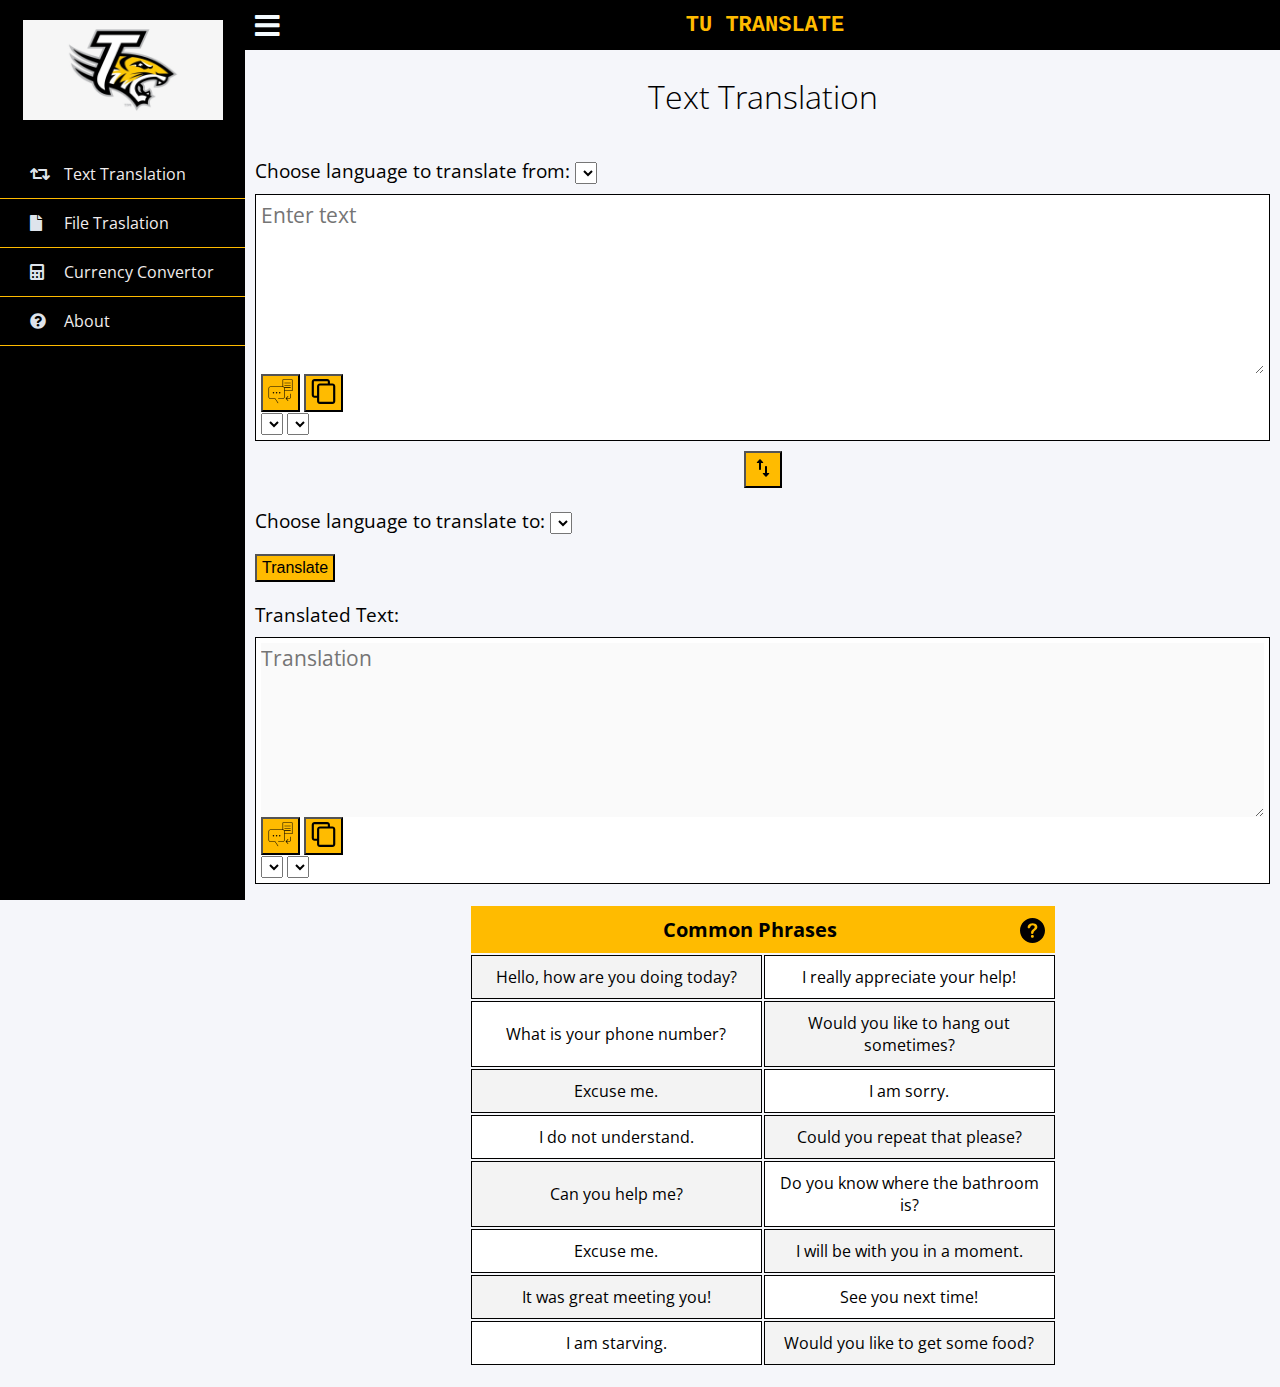
<file: index.html>
<!DOCTYPE html>
<html lang="en">
<head>
    <link rel="stylesheet" href="https://use.fontawesome.com/releases/v5.8.1/css/all.css"/>
    <link rel="stylesheet" href="https://overpass-30e2.kxcdn.com/overpass.css"/>
    <link rel="stylesheet" href="css/styles.css"/>
    <meta charset="UTF-8">
    <meta http-equiv="X-UA-Compatible" content="IE=edge">
    <meta name="viewport" content="width=device-width, initial-scale=1.0">
    <title>TU Translate</title>
    <script src="js/swapLanguages.js" type="text/javascript"></script>
    <script src="https://sdk.amazonaws.com/js/aws-sdk-2.1264.0.js"></script>
    <script src="js/translate.js"></script>
    <script src="js/textToSpeech.js"></script>
    <script src="js/copyToClipboard.js"></script>
</head>
<body>
	
    <script src="js/nav_bar.js" type="text/javascript"></script>
    
    <main>
        <h1>Text Translation</h1>
	
        <p>Choose language to translate from:
        <!-- 
            This select can be made so that every time the select value is changed, it translates the text.
            It works but the issue is we don't want to burn through characters since we're limited to 2 million.
            <select name="srcLang" id="srcLangSelect" onchange="translateUserText()"> -->
            <select name="srcLang" id="srcLangSelect">
            </select>
        </p> 
        <div id="srcTextAreaContainer" class="textAreaContainer">
            <!-- 
                This textarea can be made so that every time the user makes an input, it translates the text.
                It works but the issue is we don't want to burn through characters since we're limited to 2 million.
                <textarea id="userTextArea" name="userText" oninput="translateUserText()" 
                    style="width:100%; font-size: 16pt" rows="6" cols="60" placeholder=" Enter text"></textarea> -->
            <textarea id="userTextArea" name="userText" 
                rows="6" cols="60" placeholder="Enter text"></textarea>
            <div class="belowTextArea">
                <div>
                <button id="inputTTS" class="textToSpeechButton" onclick="speakText(userTextArea.value, srcVoiceLangSelect.value, srcVoiceNameSelect.id)" title="Text-to-speech">
                    <img src="svg\text-to-speech-svgrepo-com.svg" alt="Text-to-Speech"/></button>
                <button id="copyInputText" onclick="copyText(userTextArea.id)" title="Copy">
                    <img src="svg\copy-icon.svg" alt="Copy to clipboard"/></button>
                </div>
                <div>
                    <span>
                        <select name="srcVoiceLang" id="srcVoiceLangSelect">
                        </select>
                    </span>
                    <span>
                        <select name="srcVoiceName" id="srcVoiceNameSelect">
                        </select>
                    </span>                    
                </div>
                <div>
                    <p id="srcResult"></p>
                </div>
            </div>
        </div>
        <div id="swapButtonContainer" class="buttonContainer">
            <button class="swapSrcAndDstLangButton" onclick="swapLang(), translateUserText()" title="Swap languages">
                <img src="svg/swap_vert.svg" alt="Swap languages"/></button>
        </div>
        <p>
            Choose language to translate to:
            <!-- 
                This select can be made so that every time the select value is changed, it translates the text.
                It works but the issue is we don't want to burn through characters since we're limited to 2 million.
                <select name="dstLang" id="dstLangSelect" onchange="translateUserText()"> -->
            <select name="dstLang" id="dstLangSelect">
            </select>
        </p>
        <div id="translateButtonContainer" class="buttonContainer">
            <button id="translateText" onclick="translateUserText()" title="Translate">Translate</button>
        </div>
        <p>Translated Text:</p>
        <div class="textAreaContainer">
            <textarea id="outputTextArea" name="outputText" 
                rows="6" cols="60" disabled placeholder="Translation"></textarea>
            <div class="belowTextArea">
                <div>
                <button id="outputTTS" class="textToSpeechButton" onclick="speakText(outputTextArea.value, dstVoiceLangSelect.value, dstVoiceNameSelect.value)" title="Text-to-speech">
                    <img src="svg\text-to-speech-svgrepo-com.svg" alt="Text-to-Speech"/></button>
                <button id="copyOutputText" onclick="copyText(outputTextArea.id)" title="Copy">
                    <img src="svg\copy-icon.svg" alt="Copy to clipboard"/></button>
                </div>
                <div>
                    <span>
                        <select name="dstVoiceLang" id="dstVoiceLangSelect">
                        </select>
                    </span>
                    <span>
                        <select name="dstVoiceName" id="dstVoiceNameSelect">
                        </select>
                    </span>
                    
                </div>
                <div>
                    <p id="dstResult"></p>
                </div>
            </div>
        </div>

        <div id="tableContainer">
            <table align="left" id="commonPhrasesTable">
                <tr>
                    <th colspan="2">Common Phrases
                        <span id="commonPhrasesToolTip">
                            <img src="svg\help-web-button-svgrepo-com.svg" alt="Common Phrases Help" title="Click on a common phrase to translate it" style="vertical-align: bottom">
                        </span>
                    </th>
                </tr>
                <tr>
                    <td>Hello, how are you doing today?</td>
                    <td>I really appreciate your help!</td>
                </tr>
                <tr>
                    <td>What is your phone number?</td>
                    <td>Would you like to hang out sometimes?</td>
                </tr>
                <tr>
                    <td>Excuse me.</td>
                    <td>I am sorry.</td>
                </tr>
                <tr>
                    <td>I do not understand.</td>
                    <td>Could you repeat that please?</td>
                </tr>
                <tr>
                    <td>Can you help me?</td>
                    <td>Do you know where the bathroom is?</td>
                </tr>
                <tr>
                    <td>Excuse me.</td>
                    <td>I will be with you in a moment.</td>
                </tr>
                <tr>
                    <td>It was great meeting you!</td>
                    <td>See you next time!</td>
                </tr>
                <tr>
                    <td>I am starving.</td>
                    <td>Would you like to get some food?</td>
                </tr>
            </table>    
        </div>
        <audio id="audioPlayback" controls hidden>
            <source id="audioSource" type="audio/mp3" src="">
        </audio>
        <script src="https://sdk.amazonaws.com/js/aws-sdk-2.410.0.min.js"></script>
    </main>
    
    <script src="js/menuToggle.js"></script>
    <script src="js/langList.js"></script>
    <script src="js/voiceLangList.js"></script>
    <script src="js/voiceNameList.js"></script>   
    <script  src="js/populateDropDown.js"></script>
    <script>
        populateLangDropDown();
        populateVoiceLangDropDown();
        populateVoiceNameDropDown();
    </script>
    <script src="js/clickableCommonPhrasesTable.js"></script>
</body>
</html>
</file>
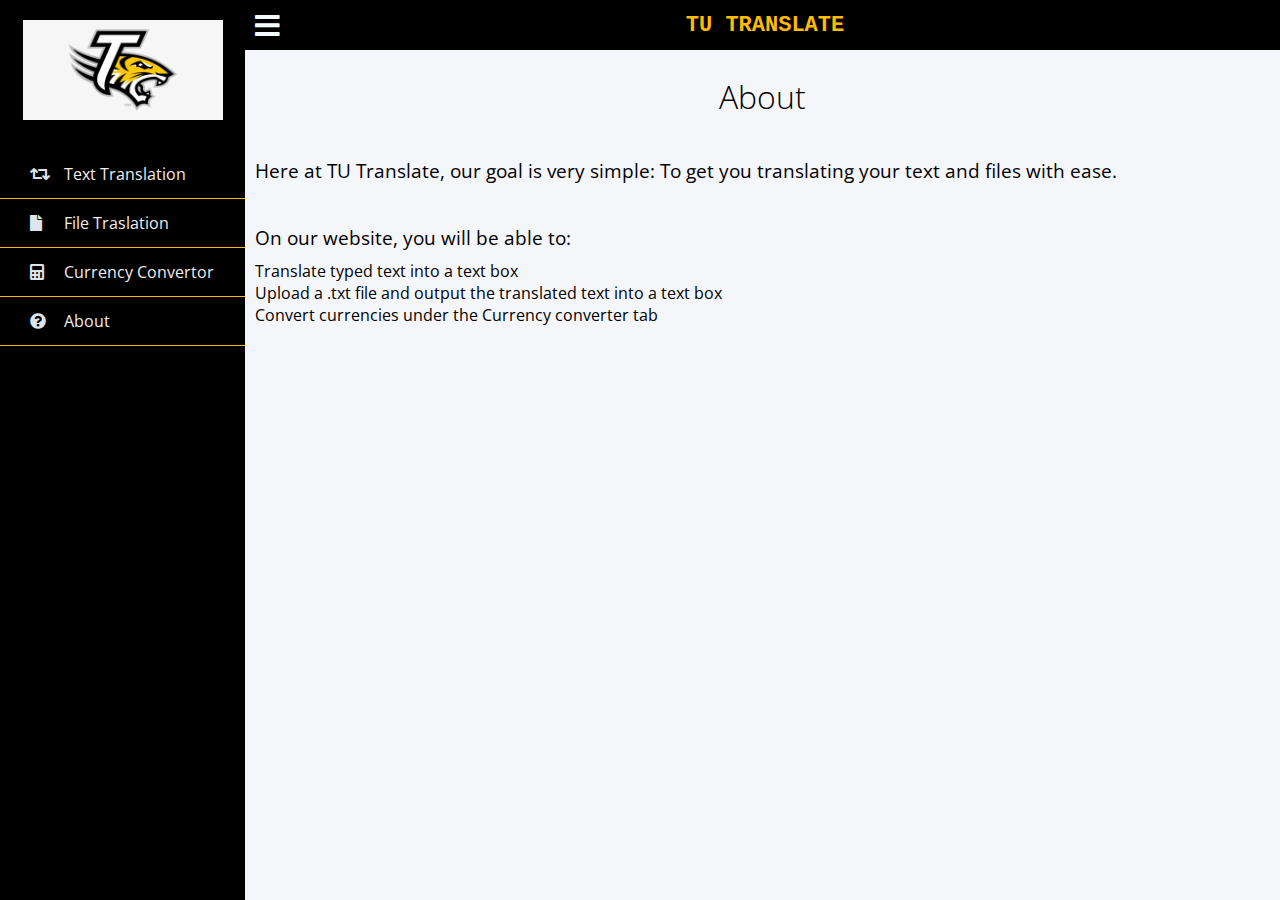
<file: about.html>
<!DOCTYPE html>
<html lang="en">
<head>
    <link rel="stylesheet" href="https://use.fontawesome.com/releases/v5.8.1/css/all.css"/>
    <link rel="stylesheet" href="https://overpass-30e2.kxcdn.com/overpass.css"/>
    <link rel="stylesheet" href="css/styles.css"/>
    <meta charset="UTF-8">
    <meta http-equiv="X-UA-Compatible" content="IE=edge">
    <meta name="viewport" content="width=device-width, initial-scale=1.0">
    <title>TU Translate</title>
</head>
<body>
	
    <script src="js/nav_bar.js" type="text/javascript"></script>
    
	<main>
        <h1>About</h1>
        <p>
            Here at TU Translate, our goal is very simple: To get you translating your text and files with ease.
        </p>
        <br/>
        <p>
            On our website, you will be able to:
        </p>
        <ol>
            <li>Translate typed text into a text box</li>
            <li>Upload a .txt file and output the translated text into a text box</li>
            <li>Convert currencies under the Currency converter tab</li>
        </ol>
    </main>
    
    <script src="js/menuToggle.js"></script>
</body>
</html>
</file>
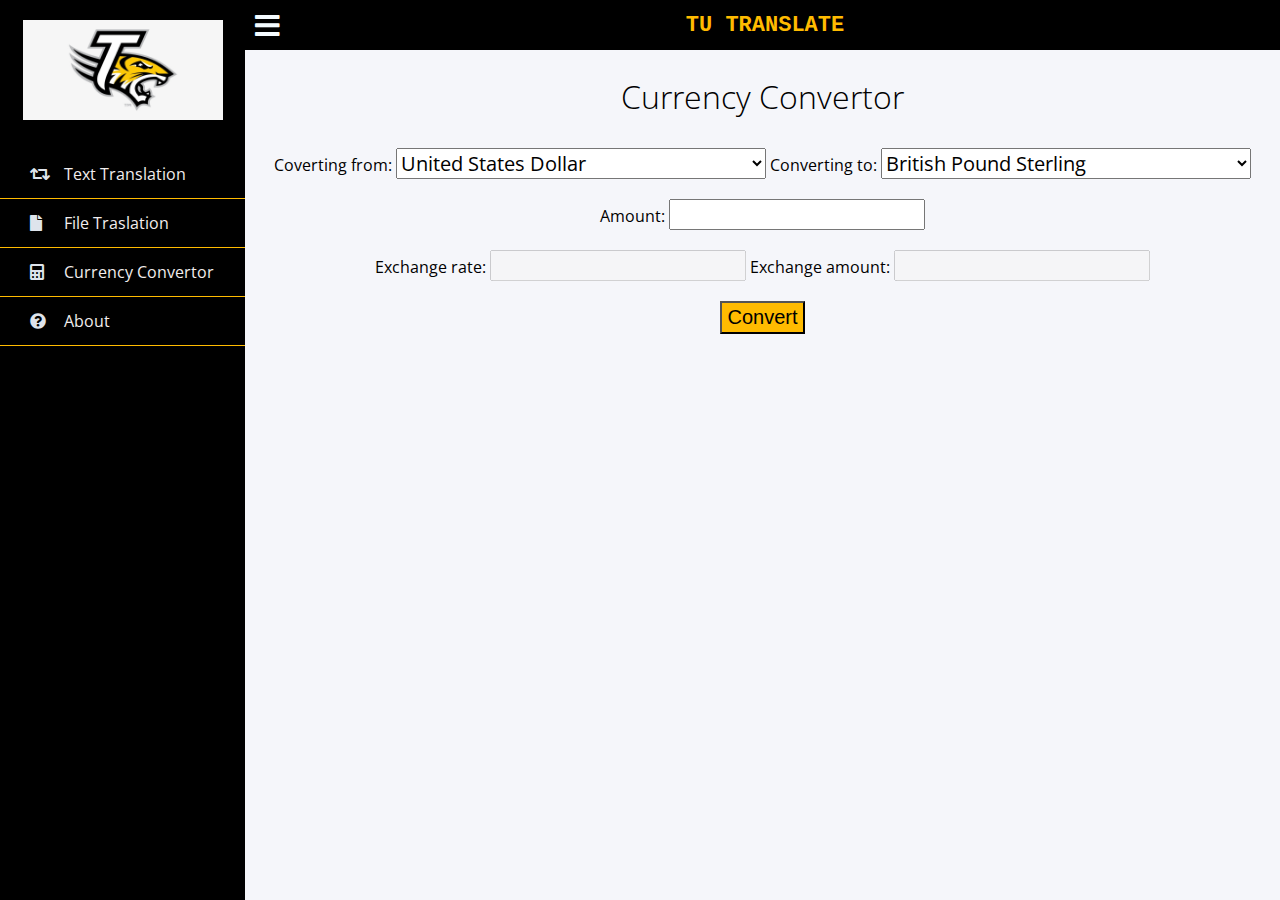
<file: currencyConvertor.html>
<!DOCTYPE html>
<html lang="en">
<head>
    <link rel="stylesheet" href="https://use.fontawesome.com/releases/v5.8.1/css/all.css" />
    <link rel="stylesheet" href="css/styles.css" />
    <meta charset="UTF-8">
    <meta http-equiv="X-UA-Compatible" content="IE=edge">
    <meta name="viewport" content="width=device-width, initial-scale=1.0">
    <title>TU Translate</title>
    <script src="js\exchangeRate.js"></script>
</head>
<body >
	
    <script src="js/nav_bar.js" type="text/javascript"></script>
    
    <main style="text-align:center">
        <h1>Currency Convertor</h1>
        <div>
            <span>
                Coverting from:
                <select id="currencyFrom" name="currencyFrom" class="currencySelection"></select>
            </span>
            <span>
                Converting to:
                <select id="currencyTo" name="currencyTo" class="currencySelection"></select>
            </span>
        </div>
        <div class="currencyInputArea">
            <span >
                Amount:
                <input type="number" id="currencyAmount" name="currencyAmount" class="currencyInput" title="Amount">
            </span>
        </div>
        <div class="currencyInputArea">
            <span >
                Exchange rate:
                <input id="exchangeRate" disabled  class="currencyInput" title="Exchange Rate">
            </span>
            <span >
                Exchange amount:
                <input id="convertedAmount" disabled class="currencyInput" title="Converted Amount">
            </span>
        </div>
        <div id="convertCurrencyButtonArea">
            <button id="convertCurrencyButton" placeholder="Convert currency" onclick="getExchangeRate()">Convert</button>
        </div>        
    </main>

    <script>
        function resetAmountIfEmpty() {
        
          let amount = document.getElementById("currencyAmount");
          if(amount.value == "") {
              amount.value = 1;
          }
        }
        </script>
    
    <script src="js/menuToggle.js"></script>
    <script src="js/currencyList.js"></script>
    <script src="js/populateDropDown.js"></script>
    <script>
        populateCurrencyDropDown();
    </script>
    <script src="js/exchangeRate.js"></script>
</body>
</html>
</file>
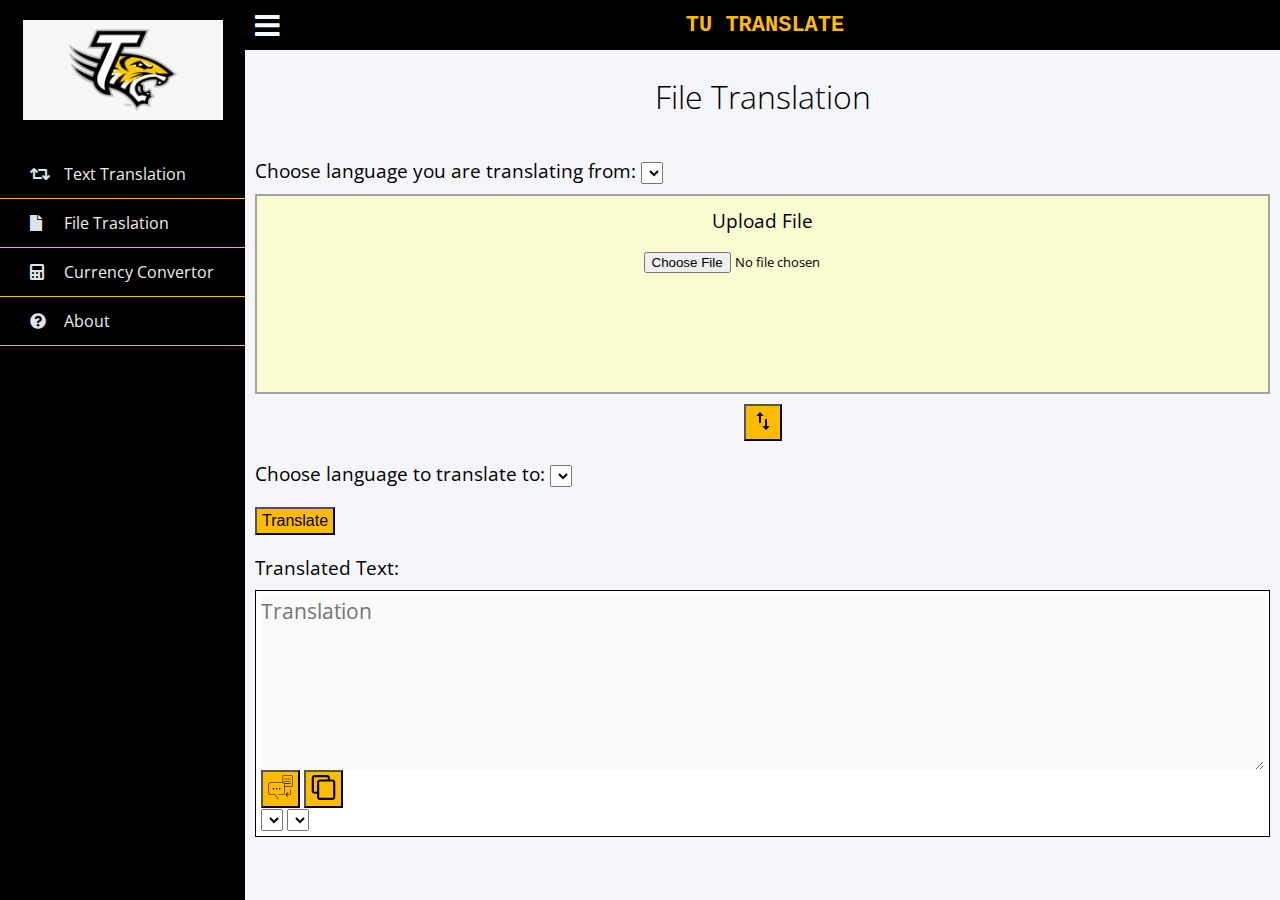
<file: fileTranslation.html>
<!DOCTYPE html>
<html lang="en">
<head>
    <link rel="stylesheet" href="https://use.fontawesome.com/releases/v5.8.1/css/all.css">
    <link rel="stylesheet" href="https://overpass-30e2.kxcdn.com/overpass.css"/>
    <link rel="stylesheet" href="css/styles.css">
    <meta charset="UTF-8">
    <meta http-equiv="X-UA-Compatible" content="IE=edge">
    <meta name="viewport" content="width=device-width, initial-scale=1.0">
    <title>TU Translate</title>
    <script src="js/swapLanguages.js" type="text/javascript"></script>
    <script src="https://sdk.amazonaws.com/js/aws-sdk-2.1264.0.js"></script>
    <script src="js/translate.js"></script>
    <script src="js/textToSpeech.js"></script>
    <script src="js/copyToClipboard.js"></script>
    <script src="js/validateFileType.js"></script>
</head>
<body>
    <script src="js/nav_bar.js" type="text/javascript"></script>
    
    <main>
        <h1>File Translation</h1>

        <p>Choose language you are translating from: 
            <!-- 
                This select can be made so that every time the select value is changed, it translates the text.
                It works but the issue is we don't want to burn through characters since we're limited to 2 million.
                <select name="srcLang" id="srcLangSelect" onchange="translateUserText()"> -->
            <select name="srcLang" id="srcLangSelect">
            </select>
        </p>
        
        <div
            id="drop_zone"
            class="disableSelect"            
            >
            <p>Upload File </p>
            <div class = "uploadFileButton">
                <form action="uploadFile">
                    <input type="file" id="inputFile" accept=".txt" name="myFile" onchange="return fileValidation()">
                </form>
            </div>
        </div>
        <div id="srcTextAreaContainer" class="textAreaContainer" style="display:none">
            <!-- 
                This textarea can be made so that every time the user makes an input, it translates the text.
                It works but the issue is we don't want to burn through characters since we're limited to 2 million.
                <textarea id="userTextArea" name="userText" oninput="translateUserText()" 
                    style="width:100%; font-size: 16pt" rows="6" cols="60" placeholder=" Enter text"></textarea> -->
            <textarea id="userTextArea" name="userText" 
                rows="6" cols="60" placeholder="Enter text"></textarea>
            <div class="belowTextArea">
                <div>
                <button id="inputTTS" class="textToSpeechButton" onclick="speakText(userTextArea.value, srcVoiceLangSelect.value, srcVoiceNameSelect.value)" title="Text-to-speech">
                    <img src="svg\text-to-speech-svgrepo-com.svg" alt="Text-to-Speech"/></button>
                <button id="copyInputText" onclick="copyText(userTextArea.id)" title="Copy">
                    <img src="svg\copy-icon.svg" alt="Copy to clipboard"/></button>
                </div>
                <div>
                    <span>
                        <select name="srcVoiceLang" id="srcVoiceLangSelect">
                        </select>
                    </span>
                    <span>
                        <select name="srcVoiceName" id="srcVoiceNameSelect">
                        </select>
                    </span>                    
                </div>
                <div>
                    <p id="srcResult"></p>
                </div>
            </div>
        </div>
        <div id="swapButtonContainer" class="buttonContainer">
            <button class="swapSrcAndDstLangButton" onclick="swapLang(), translateUserText()" title="Swap languages">
                <img src="svg/swap_vert.svg" alt="Swap languages"/></button>
        </div>
        <p>
            Choose language to translate to:
            <!-- 
                This select can be made so that every time the select value is changed, it translates the text.
                It works but the issue is we don't want to burn through characters since we're limited to 2 million.
                <select name="dstLang" id="dstLangSelect" onchange="translateUserText()"> -->
            <select name="dstLang" id="dstLangSelect">
            </select>
        </p>
        <div id="translateButtonContainer" class="buttonContainer">
            <button id="translateText" onclick="translateUserText()" title="Translate">Translate</button>
        </div>        
        <p>Translated Text:</p>
        <div id="dstTextAreaContainer" class="textAreaContainer">
            <textarea id="outputTextArea" name="outputText" 
                rows="6" cols="60" disabled placeholder="Translation"></textarea>
            <div class="belowTextArea">
                <div>
                <button id="outputTTS" class="textToSpeechButton" onclick="speakText(outputTextArea.value, dstVoiceLangSelect.value, dstVoiceNameSelect.value)" title="Text-to-speech">
                    <img src="svg\text-to-speech-svgrepo-com.svg" alt="Text-to-Speech"/></button>
                <button id="copyOutputText" onclick="copyText(outputTextArea.id)" title="Copy">
                    <img src="svg\copy-icon.svg" alt="Copy to clipboard"/></button>
                </div>
                <div>
                    <span>
                        <select name="dstVoiceLang" id="dstVoiceLangSelect">
                        </select>
                    </span>
                    <span>
                        <select name="dstVoiceName" id="dstVoiceNameSelect">
                        </select>
                    </span>
                    
                </div>
                <div>
                    <p id="dstResult"></p>
                </div>
            </div>
        </div>
        
        <audio id="audioPlayback" controls hidden>
            <source id="audioSource" type="audio/mp3" src="">
        </audio>
        <script src="https://sdk.amazonaws.com/js/aws-sdk-2.410.0.min.js"></script>     
        
    </main>

    <script src="js/menuToggle.js"></script>
    <script src="js/langList.js"></script>
    <script src="js/voiceLangList.js"></script>
    <script src="js/voiceNameList.js"></script>
    <script  src="js/populateDropDown.js"></script>
    <script>
        populateLangDropDown();
        populateVoiceLangDropDown();
        populateVoiceNameDropDown();
    </script>
</body>
</html>
</file>
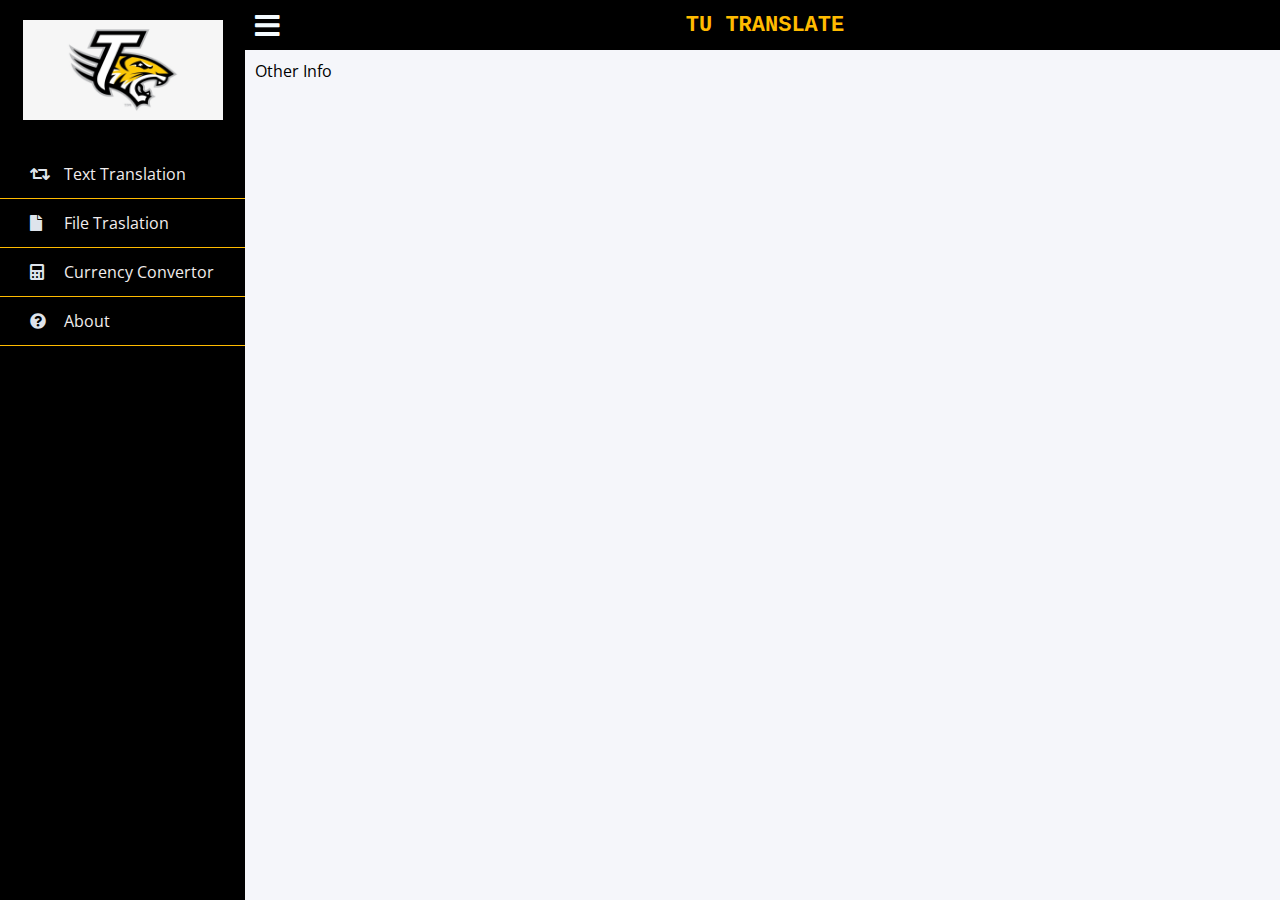
<file: other.html>
<!DOCTYPE html>
<html lang="en">
<head>
    <link rel="stylesheet" href="https://use.fontawesome.com/releases/v5.8.1/css/all.css"/>
    <link rel="stylesheet" href="https://overpass-30e2.kxcdn.com/overpass.css"/>
    <link rel="stylesheet" href="css/styles.css"/>
    <meta charset="UTF-8">
    <meta http-equiv="X-UA-Compatible" content="IE=edge">
    <meta name="viewport" content="width=device-width, initial-scale=1.0">
    <title>TU Translate</title>
</head>
<body>
	
    <script src="js/nav_bar.js" type="text/javascript"></script>
    
	<main>
        Other Info
    </main>
    
    <script src="js/menuToggle.js"></script>
</body>
</html>
</file>
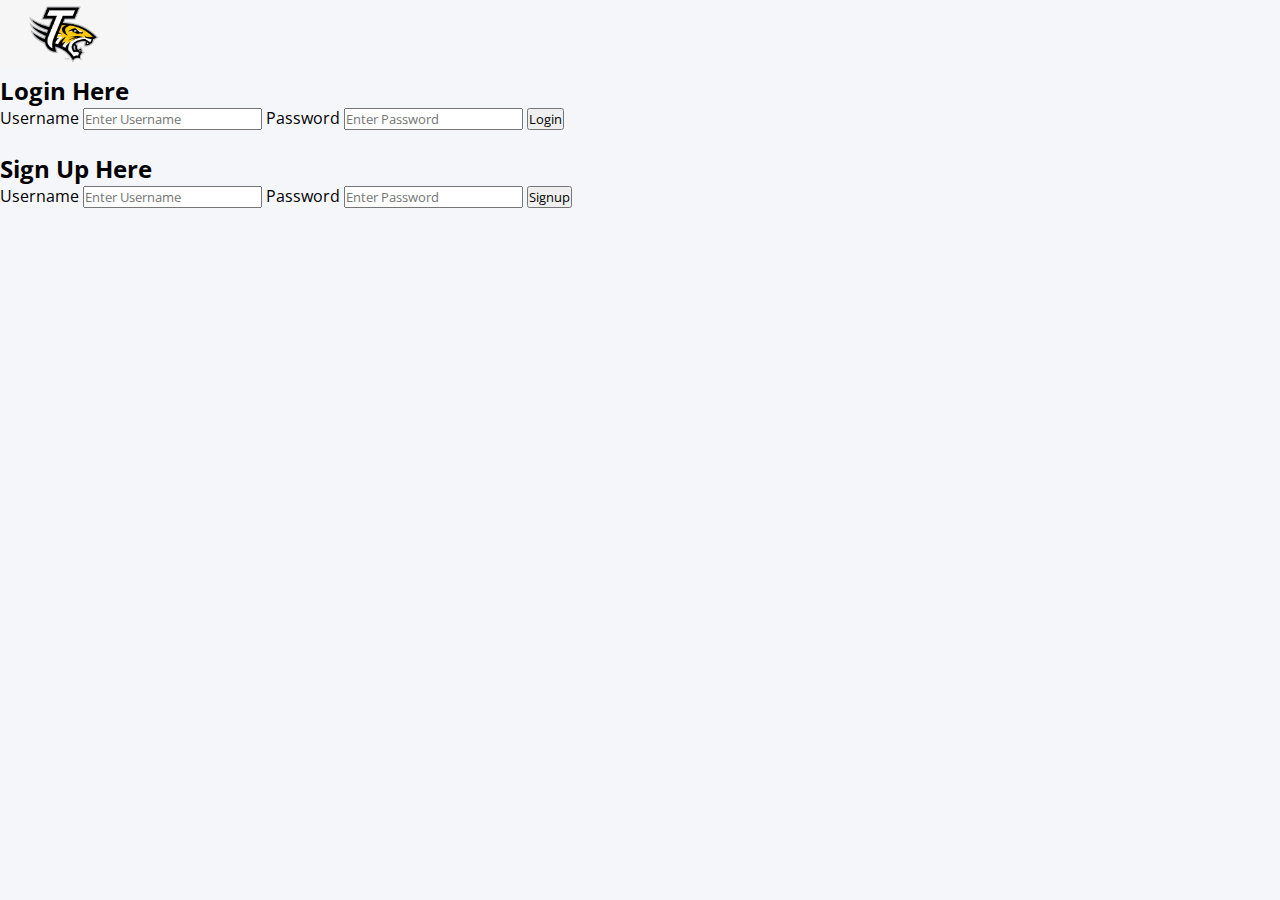
<file: signup.html>
<!DOCTYPE html>
<html lang="en">
<head>
    <link rel="stylesheet" href="https://use.fontawesome.com/releases/v5.8.1/css/all.css" />
    <link rel="stylesheet" href="css/styles.css" />
    <meta charset="UTF-8">
    <meta http-equiv="X-UA-Compatible" content="IE=edge">
    <meta name="viewport" content="width=device-width, initial-scale=1.0">
    <title>TU Translate</title>
    <script type="text/javascript" src="https://sdk.userbase.com/2/userbase.js"></script>
</head>
<body>
    <div class = "container">
        <div class = "row">
            <div>
                <img src="png/towson_university_tiger_logo.png" alt="Format - Towson University Tiger Logo" width = "10%" height = "10%">
                <h2>Login Here</h2>
                <form action = "about.html" id = "login-form">
                    <label>Username</label>
                    <input type = "text" id = "login-uname" placeholder = "Enter Username" required>
                    <label>Password</label>
                    <input type = "password" id = "login-pword" placeholder = "Enter Password" required>
                    <input type = "submit" name = "submit" value = "Login">
                </form>
                <div id = "login-error"></div>
                <br />
                <h2>Sign Up Here</h2>
                <form id = "su-form">
                    <label>Username</label>
                    <input type = "text" id = "su-uname" placeholder = "Enter Username" required>
                    <label>Password</label>
                    <input type = "password" id = "su-pword" placeholder = "Enter Password" required>
                    <input type = "submit" name = "submit" value = "Signup">
                </form>
                <div id = "su-error"></div>
            </div>
        </div>
    </div>

    <script type="text/javascript">
        userbase.init({ appId: '823cb385-7f07-4b2f-88d9-81e8555c3945' })

        function handleLogin(e) {
            e.preventDefault()

            const username = document.getElementById('login-username').value
            const password = document.getElementById('login-password').value

            userbase.signIn({ username, password })
            .then((user) => alert('You Signed In!'))
            .catch((e) => document.getElementById('login-error').innerHTML = e)
        }
      
        function handleSignUp(e) {
          e.preventDefault()
      
          const username = document.getElementById('su-uname').value
          const password = document.getElementById('su-pword').value
      
          userbase.signUp({ username, password })
            .then((user) => alert('You Signed In!'))
            .catch((e) => document.getElementById('su-error').innerHTML = e)
        }
      
        document.getElementById('signup-form').addEventListener('submit', handleSignUp)
      </script>
</body>
</html>
</file>
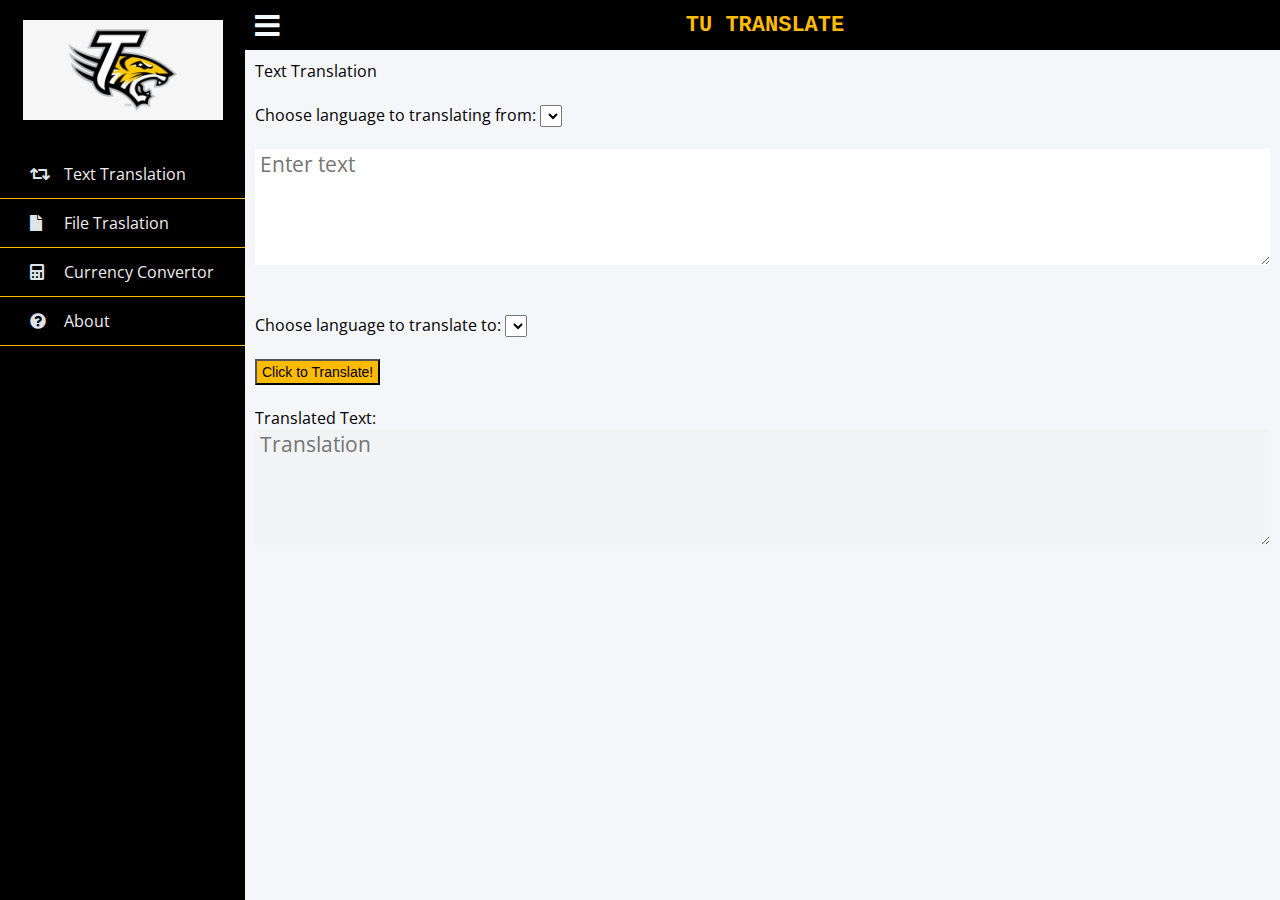
<file: textTranslation.html>
<!DOCTYPE html>
<html lang="en">
<head>
    <link rel="stylesheet" href="https://use.fontawesome.com/releases/v5.8.1/css/all.css" />
    <link rel="stylesheet" href="/css/styles.css" />
    <meta charset="UTF-8">
    <meta http-equiv="X-UA-Compatible" content="IE=edge">
    <meta name="viewport" content="width=device-width, initial-scale=1.0">
    <title>TU Translate</title>
</head>
<body>
	
    <script src="/js/nav_bar.js" type="text/javascript"></script>
    
    <main>Text Translation <br><br>
	
        Choose language to translating from: 
        <select id ="originalLanguage" name="originalLanguage">
        </select><br><br>
        <textarea id="userText" name="userText" rows="4" cols="60" placeholder=" Enter text" style="font-size: 16pt"></textarea><br>
        <br><br>
        Choose language to translate to:
        <select id ="translatedLanguage" name="translatedLanguage">
        </select><br><br>
        <button onclick="translateUserText()" >Click to Translate!</button>
        
        <br><br>
        Translated Text:<br>
        <textarea id="outputText" name="outputText" rows="4" cols="60" disabled placeholder=" Translation" style="font-size: 16pt"></textarea>
    </main>
    
    <script src="/js/menuToggle.js"></script>
    <script src="/js/langList.js"></script>
    <script src="/js/populateLangDropDown.js"></script>
</body>
</html>
</file>
<file: css/styles.css>
@charset "utf-8";

@import url('https://fonts.googleapis.com/css2?family=Open+Sans&display=swap');

*{
    list-style: none;
    text-decoration: none;
    margin: 0;
    padding: 0;
    box-sizing: border-box;
    font-family: 'Open Sans', sans-serif;
}

body{
    background: #f5f6fa;
}

.header_nav_bar .sidebar{
    background: rgb(0, 0, 0);
    position: fixed;
    top: 0;
    left: 0;
    width: 245px;
    height: 100%;
    padding: 20px 0;
    transition: all 0.5s ease;
}

.header_nav_bar .sidebar .profile{
    margin-bottom: 30px;
    text-align: center;
}

.header_nav_bar .sidebar .profile img{
    display: block;
    width: 200px;
    height: 100px;
    margin: 0 auto;
    outline-width: 2px;
    outline-color: black;
}

.header_nav_bar .sidebar .profile h3{
    color: #ffffff;
    margin: 10px 0 5px;
}

/* No clue what this is for */
.header_nav_bar .sidebar .profile p{
    color: rgb(206, 240, 253);
    font-size: 14px;
}

.header_nav_bar .sidebar ul li a{
    display: block;
    padding: 13px 30px;
    border-bottom: 1px solid #FFBB00;
    color: rgb(241, 237, 237);
    font-size: 16px;
    position: relative;
}

.header_nav_bar .sidebar ul li a .icon{
    color: #dee4ec;
    width: 30px;
    display: inline-block;
}

.header_nav_bar .sidebar ul li a:hover,
.header_nav_bar .sidebar ul li a.active{
    color: black;

    background:white;
    border-right: 4px solid #FFBB00;;;
}

.header_nav_bar .sidebar ul li a:hover .icon,
.header_nav_bar .sidebar ul li a.active .icon{
    color: black;
}

.header_nav_bar .sidebar ul li a:hover:before,
.header_nav_bar .sidebar ul li a.active:before{
    display: block;
}

.header_nav_bar .section{
    width: calc(100% - 225px);
    margin-left: 225px;
    transition: all 0.5s ease;
}

.header_nav_bar .section .top_navbar{
    background: rgb(0,0,0);
    height: 50px;
    display: flex;
    align-items: center;
    padding: 0 30px;

}

.header_nav_bar .section .top_navbar .hamburger a{
    font-size: 28px;
    color: #f4fbff;
}

.header_nav_bar .section .top_navbar .hamburger a:hover{
    color: #FFBB00;
}

body.active .header_nav_bar .sidebar{
    left: -245px;
}

body.active .header_nav_bar .section{
    margin-left: 0;
    width: 100%;
}

main {
    margin-left: 245px;
    padding: 10px;
    transition: all 0.5s ease;
    min-width: 300px;
    
}

main.active {
    margin-left: 0px;
    padding: 10px;
}

#drop_zone {
    border: 2px solid rgb(162, 162, 162);
    width: 100%;
    height: 200px;
    text-align: center;
    line-height: 30px;
    background-color: rgb(251, 251, 209);
    display:block;
}

textarea {
    border: none;
    outline: none;
    max-width: 100%; 
    max-height: 100%;
    min-height: 29px;
    resize: vertical;
    width:100%; 
    font-size: 16pt;
}

.textAreaContainer {
    display: block;
    border-width:1.5px;
    border-style:solid;
    border-color:black;
    padding: 5px;
    box-sizing: border-box;
    display: flex;
    flex-direction: column;
    background-color: white;
}

#tableContainer {
    padding-top: 20px;
    padding-bottom: 10px;
}

.disableSelect {
    user-select: none; /* supported by Chrome and Opera */
   -webkit-user-select: none; /* Safari */
   -khtml-user-select: none; /* Konqueror HTML */
   -moz-user-select: none; /* Firefox */
   -ms-user-select: none; /* Internet Explorer/Edge */
}
#commonPhrasesTable th {
    background-color: #FFBB00;
}

#commonPhrasesTable tr td {
    background-color: rgb(255, 255, 255);
    font-size: 16px;
    text-align: center;
    padding: 10px;
    border-collapse: collapse ;
    border: 1px black solid;
    width: 50%;
    cursor: pointer;  
}

#commonPhrasesTable tr:nth-child(odd) td:nth-child(even),
#commonPhrasesTable tr:nth-child(even) td:nth-child(odd) {
    background-color: rgb(243, 243, 243);
}

#commonPhrasesTable tr:hover td:hover {
    background-color:gray;
}

#commonPhrasesTable th {
    font-size: 20px;
    padding: 10px;
}

h1 {
    text-align:center;
    font-weight: 100;
    padding-top: 15px;
    padding-bottom: 30px;
}

.buttonContainer {
    padding-top: 10px; 
    padding-bottom:10px;
    align-self:center;
}

button {
    background-color:#FFBB00;
    font: 14px proxima-nova, sans-serif;
    color: #000000;
    padding: 3px 5px;
}

button:hover {
    background-color:white;
    cursor: pointer;
}

button:hover:disabled {
    background-color:#FFBB00;
    font: 14px proxima-nova, sans-serif;
    color: #000000;
    padding: 3px 5px;
    cursor: default;
}

#translateText{
    font-size: 16px;
}

select:hover {
    cursor: pointer;
}

p {
    padding-top: 10px; 
    padding-bottom: 10px;
    font-size: 14pt;
}

#srcResult, #dstResult {
    display: none;
}

#swapButtonContainer, #tableContainer {
    display: flex;
    justify-content: center;
    align-items: center;
}

#commonPhrasesToolTip {
    float: right;
}

#logo {
    color: white; 
    display:table;
    margin: 0 auto;
    font-family: "Overpass", Courier;
    font-size: 22px;
    font-weight: 600;
    color:#FFBB00;
}

.currencyInputArea {
    padding-top: 20px;
}

.currencyInput {
    font-size: 20px;
}

.currencySelection {
    font-size: 20px;
}

#convertCurrencyButtonArea {
    padding: 20px;
}

#convertCurrencyButton {
    font-size: 20px;
}
</file>
